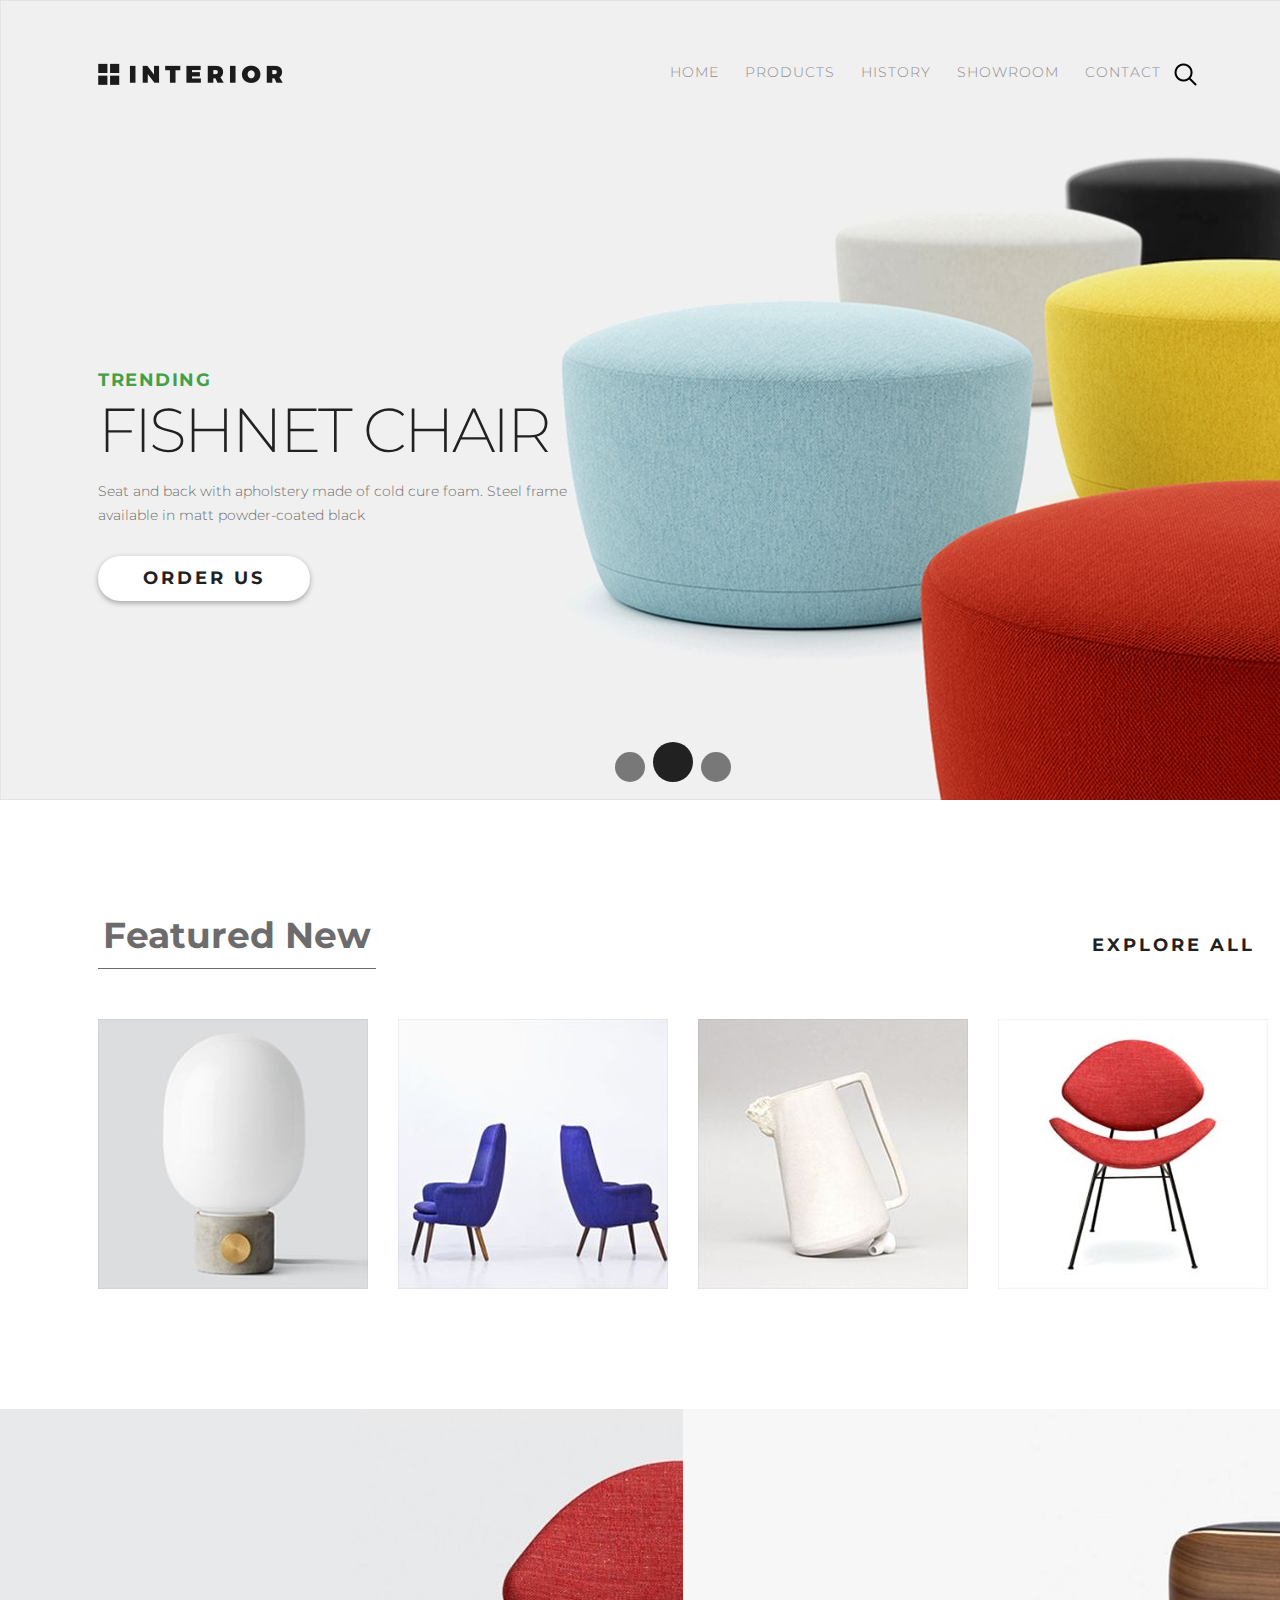
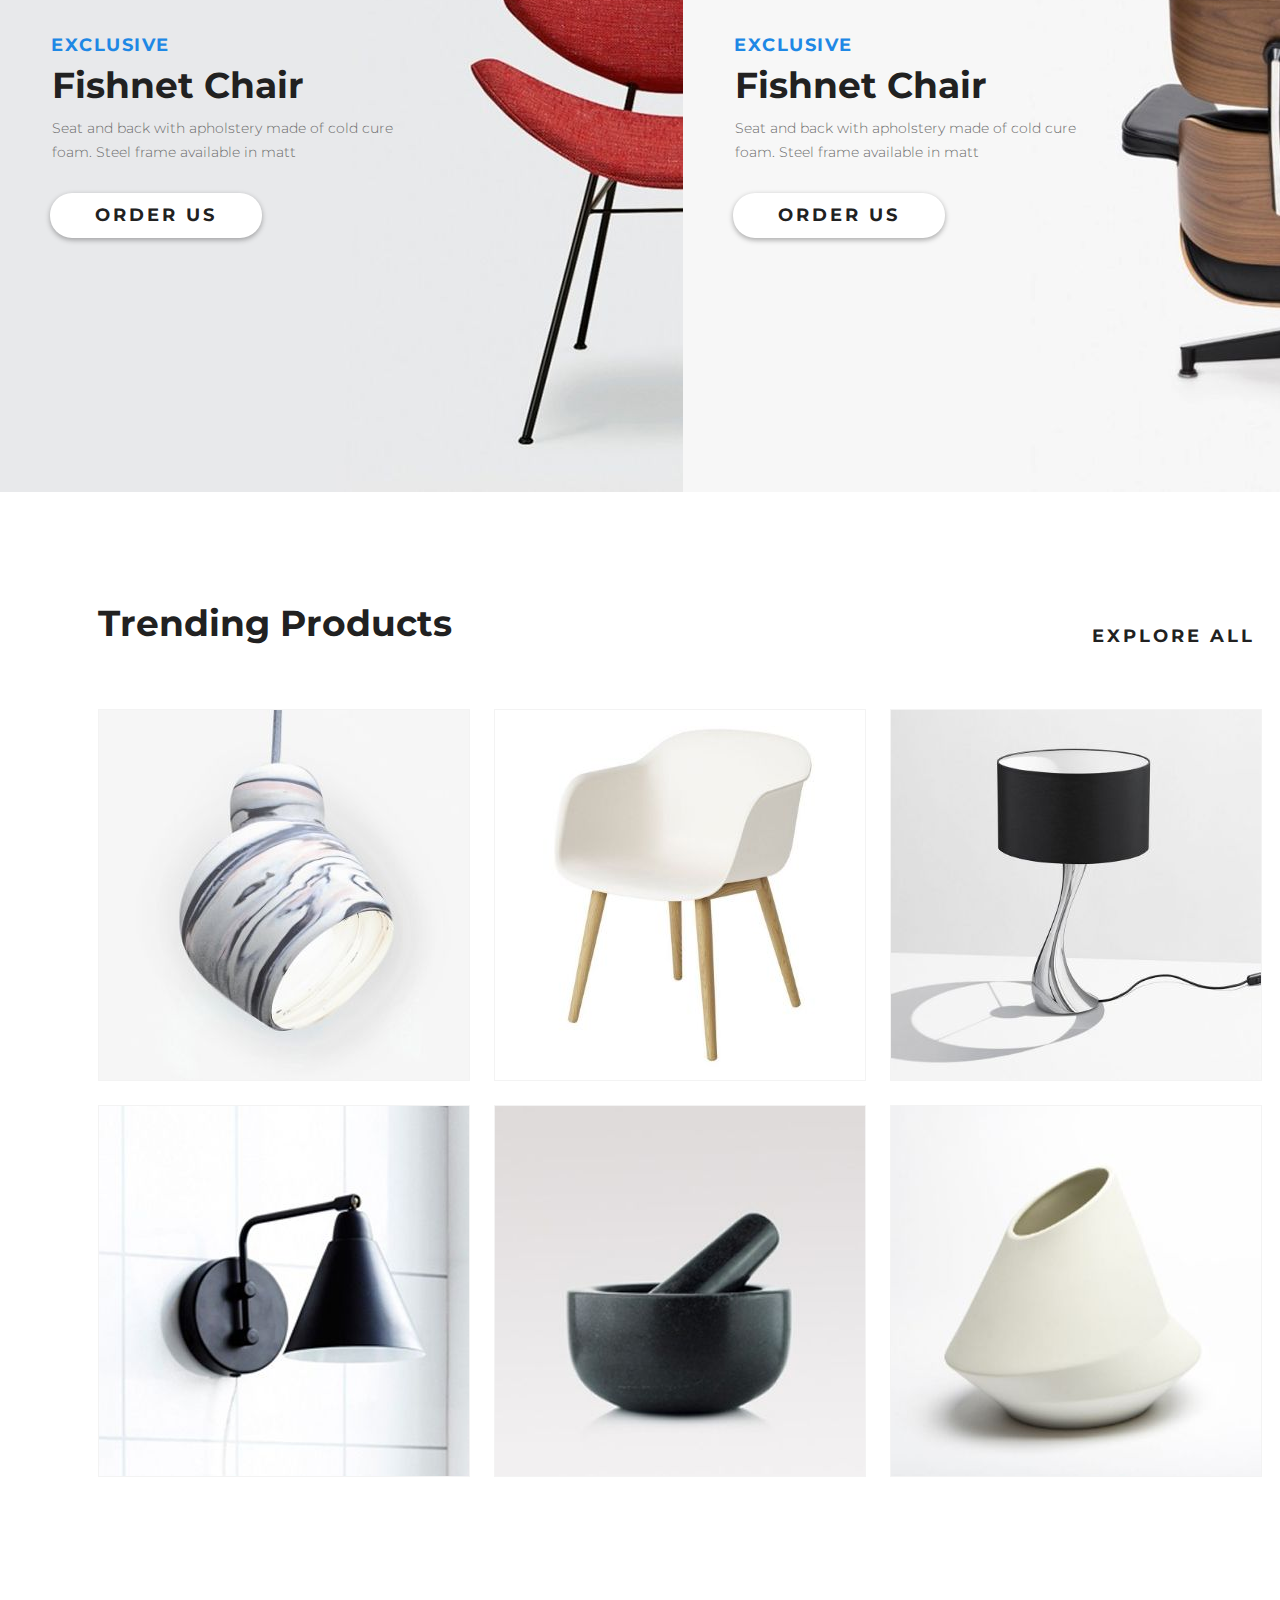
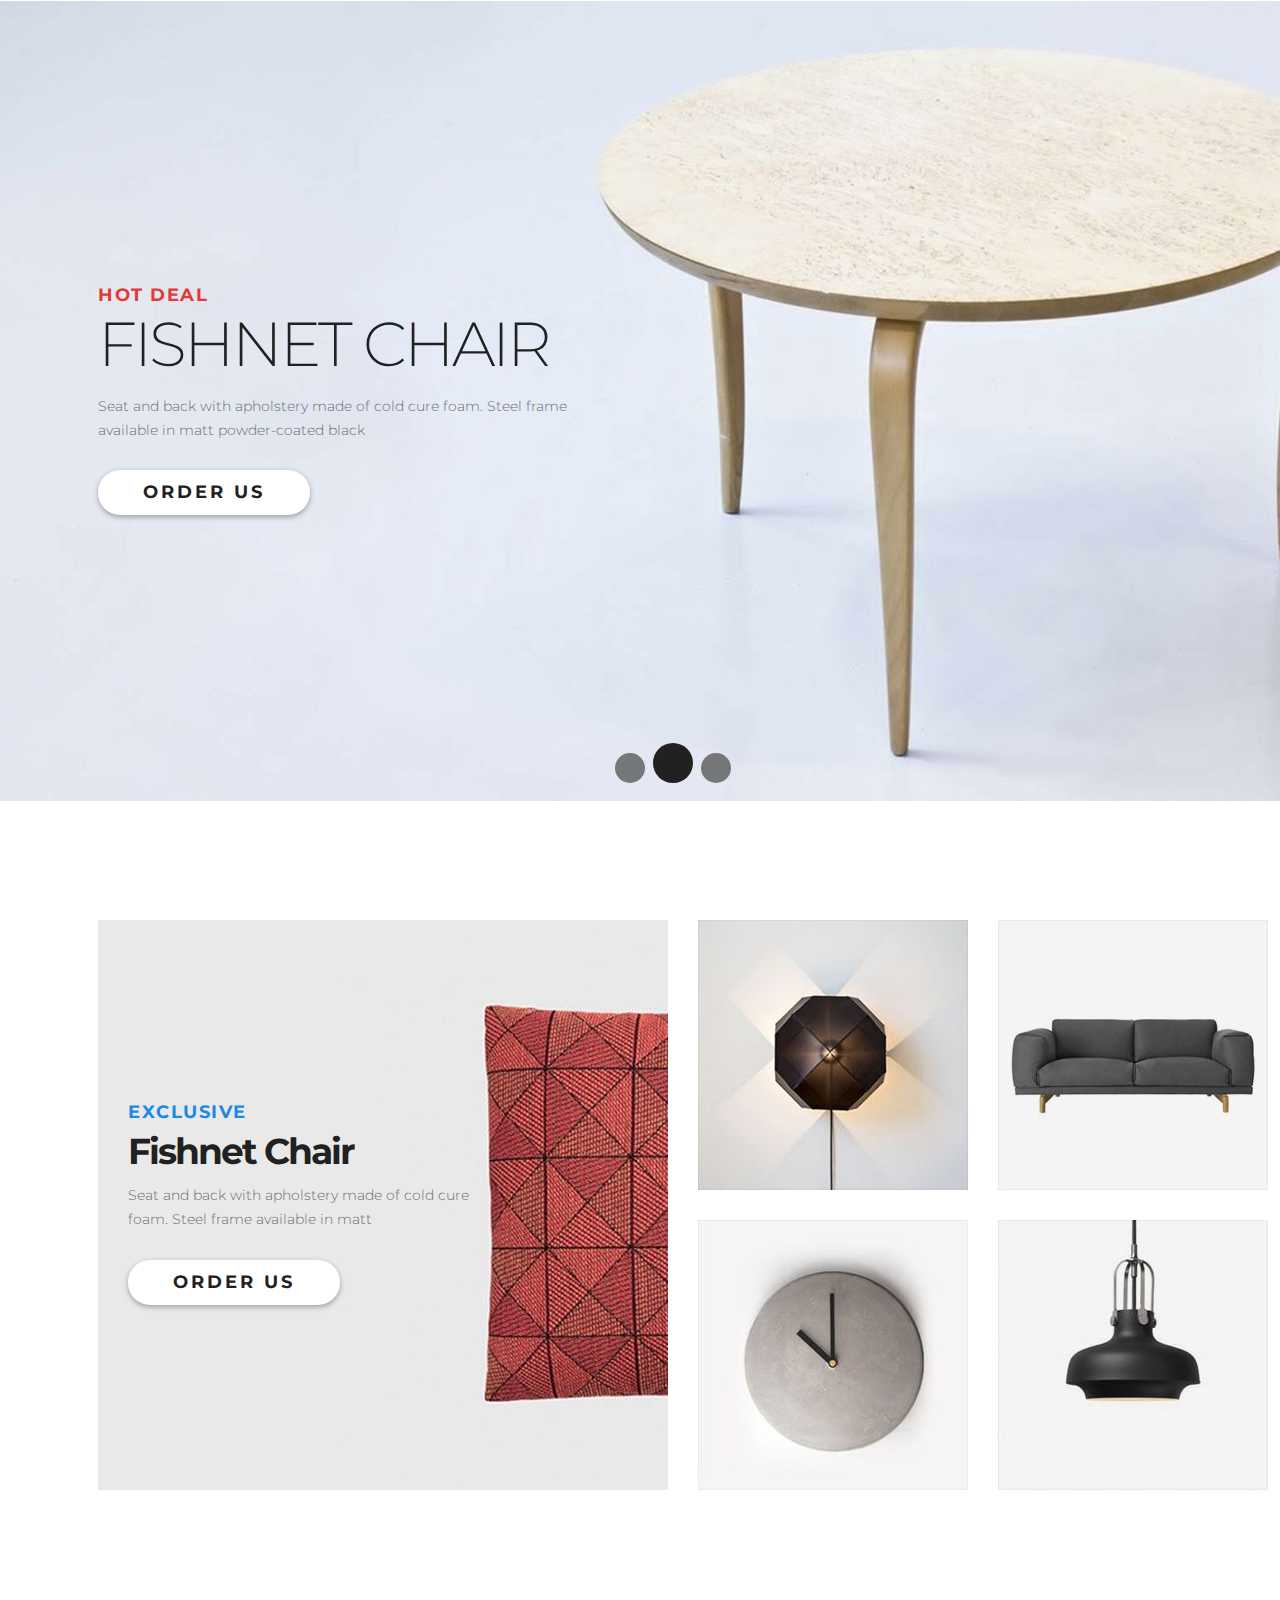
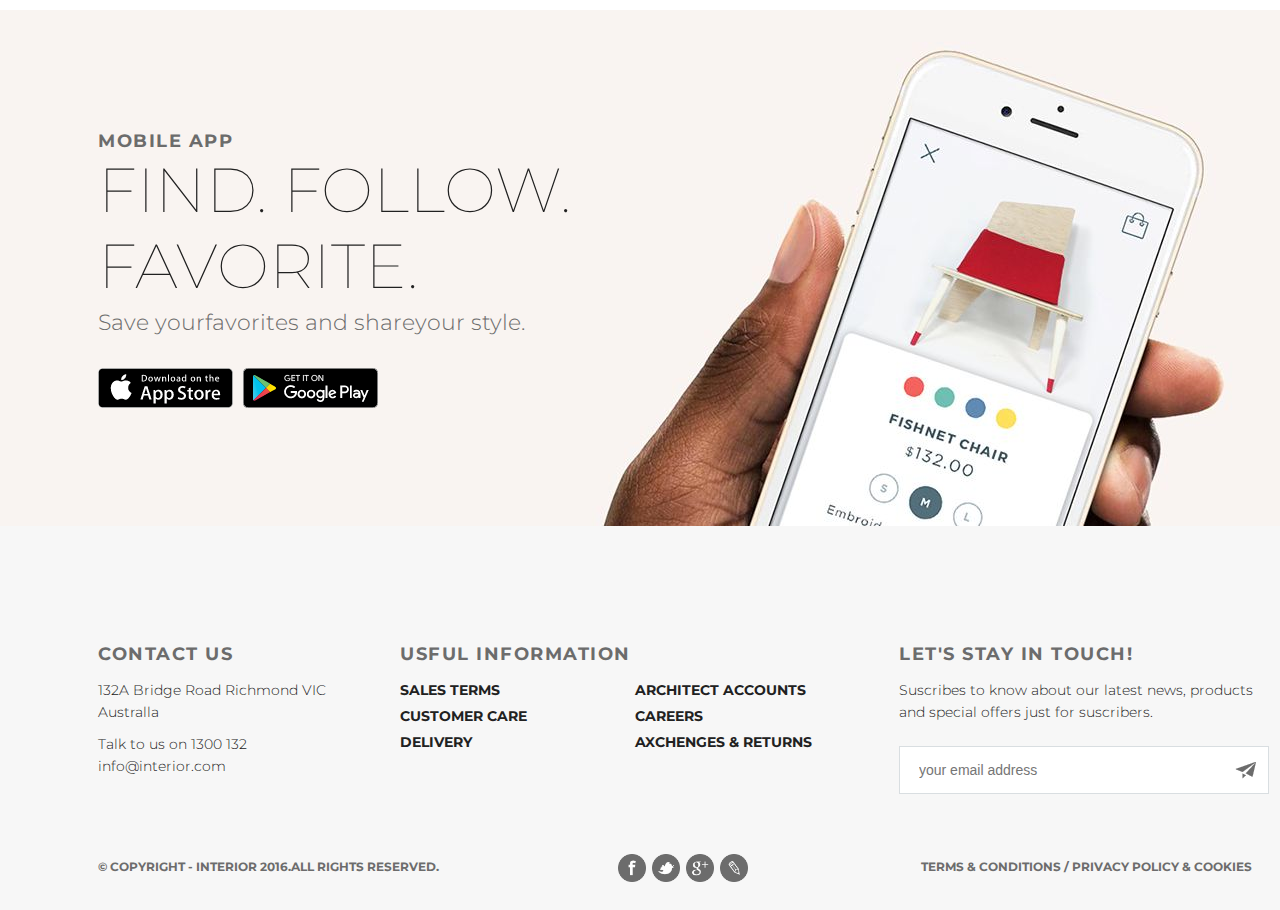
<file: index.html>
<!DOCTYPE html>
<html>

<head>
    <meta charset="UTF-8">
    <title>Home</title>
    <link rel="stylesheet" href="style.css"> </head>

<body>
    <div class="container">
        <div class="header clearfix">
            <div class="logo">
                <a href="index.html"><img src="img/logo.png" alt="логотип"></a>
            </div>
            <ul class="menu clearfix">
                <li class="item"><a href="index.html">HOME</a></li>
                <li class="item"><a href="interior-product.html">PRODUCTS</a></li>
                <li class="item"><a href="#">HISTORY</a></li>
                <li class="item"><a href="#">SHOWROOM</a></li>
                <li class="item"><a href="interior-contact.html">CONTACT</a></li>
                <li>
                    <a href="#"><img src="img/search.png" alt="search"></a>
                </li>
            </ul>
            <div class="sliderA clearfix">
                <input type="radio" name="slider1" id="slider1_1">
                <label for="slider1_1"></label>
                <div> <img src='img/slider-header.jpg' alt=''>
                    <h3>TRENDING</h3>
                    <h1>FISHNET CHAIR</h1>
                    <p>Seat and back with apholstery made of cold cure foam. Steel frame, available in matt powder-coated black</p> <a class="order_us_btn" href="#">ORDER US</a> </div>
                <input type="radio" name="slider1" id="slider1_2" checked="checked">
                <label for="slider1_2"></label>
                <div> <img src='img/slider-header.jpg' alt=''>
                    <h3>TRENDING</h3>
                    <h1>FISHNET CHAIR</h1>
                    <p>Seat and back with apholstery made of cold cure foam. Steel frame available in matt powder-coated black</p> <a class="order_us_btn" href="#">ORDER US</a></div>
                <input type="radio" name="slider1" id="slider1_3">
                <label for="slider1_3"></label>
                <div> <img src='img/slider-header.jpg' alt=''>
                    <h3>TRENDING</h3>
                    <h1>FISHNET CHAIR</h1>
                    <p>Seat and back with apholstery made of cold cure foam. Steel frame available in matt powder-coated black</p> <a class="order_us_btn" href="#">ORDER US</a></div>
            </div>
        </div>
        <div class="main">
            <div class="featured_product clearfix">
                <ul>
                    <li><a href="#">Featured</a></li>
                    <li><a href="#">New</a></li>
                </ul>
                <p class="explore_all"><a href="#">EXPLORE ALL</a></p>
                <div class="f_product clearfix">
                    <div class="f_img1">
                        <div class="f_info">
                            <a href="interior-product-deails.html"><img src="img/icon-hover.png" alt="icon"></a>
                            <h3>Fishnet Chair</h3>
                            <p>Seat and back with apholstery made of cold cure foam</p>
                        </div>
                    </div>
                    <div class="f_img2">
                        <div class="f_info">
                            <a href="interior-product-deails.html"><img src="img/icon-hover.png" alt="icon"></a>
                            <h3>Fishnet Chair</h3>
                            <p>Seat and back with apholstery made of cold cure foam</p>
                        </div>
                    </div>
                    <div class="f_img3">
                        <div class="f_info">
                            <a href="interior-product-deails.html"><img src="img/icon-hover.png" alt="icon"></a>
                            <h3>Fishnet Chair</h3>
                            <p>Seat and back with apholstery made of cold cure foam</p>
                        </div>
                    </div>
                    <div class="f_img4">
                        <div class="f_info">
                            <a href="interior-product-deails.html"><img src="img/icon-hover.png" alt="icon"></a>
                            <h3>Fishnet Chair</h3>
                            <p>Seat and back with apholstery made of cold cure foam</p>
                        </div>
                    </div>
                </div>
            </div>
            <div class="promo_products clearfix">
                <div class="text_promo1">
                    <h3>EXCLUSIVE</h3>
                    <h1>Fishnet Chair</h1>
                    <p>Seat and back with apholstery made of cold cure foam. Steel frame available in matt</p> <a class="order_us_btn" href="button">ORDER US</a> </div>
                <div class="text_promo2">
                    <h3>EXCLUSIVE</h3>
                    <h1>Fishnet&nbsp;Chair</h1>
                    <p>Seat and back with apholstery made of cold cure foam. Steel frame available in matt</p> <a class="order_us_btn" href="button">ORDER US</a> </div>
            </div>
            <div class="trending_products clearfix">
                <h2>Trending Products</h2>
                <p class="explore_all"><a href="#">EXPLORE ALL</a></p>
                <div class="t_product">
                    <a href=""><img src="img/product-11.jpg" alt="product"></a>
                    <a href=""><img src="img/product-21.jpg" alt="product"></a>
                    <a href=""><img src="img/product-31.jpg" alt="product"></a>
                    <a href=""><img src="img/product-41.jpg" alt="product"></a>
                    <a href=""><img src="img/product-5.jpg" alt="product"></a>
                    <a href=""><img src="img/product-6.jpg" alt="product"></a>
                </div>
            </div>
            <div class="slider clearfix">
                <div class='sliderB'>
                    <input type="radio" name="slider2" id="slider2_1">
                    <label for="slider2_1"></label>
                    <div> <img src="img/slider.jpg" alt="slider">
                        <h3>HOT DEAL</h3>
                        <h1>FISHNET CHAIR</h1>
                        <p>Seat and back with apholstery made of cold cure foam. Steel frame, available in matt powder-coated black</p> <a class="order_us_btn" href="#">ORDER US</a> </div>
                    <input type="radio" name="slider2" id="slider2_2" checked="checked">
                    <label for="slider2_2"></label>
                    <div> <img src="img/slider.jpg" alt="slider">
                        <h3>HOT DEAL</h3>
                        <h1>FISHNET CHAIR</h1>
                        <p>Seat and back with apholstery made of cold cure foam. Steel frame available in matt powder-coated black</p> <a class="order_us_btn" href="#">ORDER US</a></div>
                    <input type="radio" name="slider2" id="slider2_3">
                    <label for="slider2_3"></label>
                    <div> <img src="img/slider.jpg" alt="slider">
                        <h3>HOT DEAL</h3>
                        <h1>FISHNET CHAIR</h1>
                        <p>Seat and back with apholstery made of cold cure foam. Steel frame available in matt powder-coated black</p> <a class="order_us_btn" href="#">ORDER US</a></div>
                </div>
            </div>
            <div class="exclusive_product clearfix">
                <div class="text_promo3">
                    <h3>EXCLUSIVE</h3>
                    <h1>Fishnet Chair</h1>
                    <p>Seat and back with apholstery made of cold cure foam. Steel frame available in matt</p> <a class="order_us_btn" href="#">ORDER US</a> </div>
                <div class="exclusive_img"> <img src="img/product-3-sm.jpg" alt="product"> <img src="img/product-2-sm.jpg" alt="product"> <img src="img/product-5-sm.jpg" alt="product"> <img src="img/product-4-sm.jpg" alt="product"> </div>
            </div>
            <div class="mobile-app clearfix">
                <div class="text3">
                    <h3>MOBILE APP</h3>
                    <h2>FIND. FOLLOW. FAVORITE.</h2>
                    <p>Save yourfavorites and shareyour style.</p>
                    <ul>
                        <li>
                            <a href="#"><img src="img/app-store.png" alt="app-store"></a>
                        </li>
                        <li>
                            <a href="#"><img src="img/google-play.png" alt="google-play"></a>
                        </li>
                    </ul>
                </div>
            </div>
            <div class="clr"></div>
        </div>
    </div>
    <div class="footer clearfix">
        <div class="footer_content clearfix">
            <div class="info_block clearfix">
                <ul class="contact clearfix">
                    <li>
                        <h3>CONTACT US</h3>
                        <ul>
                            <li>132A Bridge Road Richmond VIC Australla</li>
                            
                            <li>Talk to us on 1300 132 info&#64;interior&#46;com</li>
                        </ul>
                    </li>
                </ul>
                <ul class="information clearfix">
                    <li>
                        <h3>USFUL INFORMATION</h3>
                        <ul>
                            <li><a href="#">SALES TERMS</a></li>
                            <li><a href="#">CUSTOMER CARE</a></li>
                            <li><a href="#">DELIVERY</a></li>
                        </ul>
                        <ul>
                            <li><a href="#">ARCHITECT ACCOUNTS</a></li>
                            <li><a href="#">CAREERS</a></li>
                            <li><a href="#">AXCHENGES &amp; RETURNS</a></li>
                        </ul>
                    </li>
                </ul>
                <ul class="email clearfix">
                    <li>
                        <h3>LET&#39;S STAY IN TOUCH&#33;</h3>
                        <ul>
                            <li>Suscribes to know about our latest news, products and special offers just for suscribers.</li>
                            <li>
                                <div class="email_block clearfix">
                                    <form action="#">
                                        <input type="email" placeholder="your email address">
                                        <input type="submit" value=""> </form>
                                </div>
                            </li>
                        </ul>
                    </li>
                </ul>
            </div>
            <ul class="copyright_terms clearfix">
                <li>&copy; COPYRIGHT &#45; INTERIOR 2016.ALL RIGHTS RESERVED.</li>
                <li>
                    <ul>
                        <li>
                            <a href="#"><img src="img/FB.png" alt="fb"></a>
                        </li>
                        <li>
                            <a href="#"><img src="img/Twitter.png" alt="tw"></a>
                        </li>
                        <li>
                            <a href="#"><img src="img/G+.png" alt="g+"></a>
                        </li>
                        <li>
                            <a href="#"><img src="img/lv.png" alt="lv"></a>
                        </li>
                    </ul>
                </li>
                <li>TERMS &amp; CONDITIONS &#47; PRIVACY POLICY &amp; COOKIES</li>
            </ul>
        </div>
    </div>
</body>

</html>
</file>
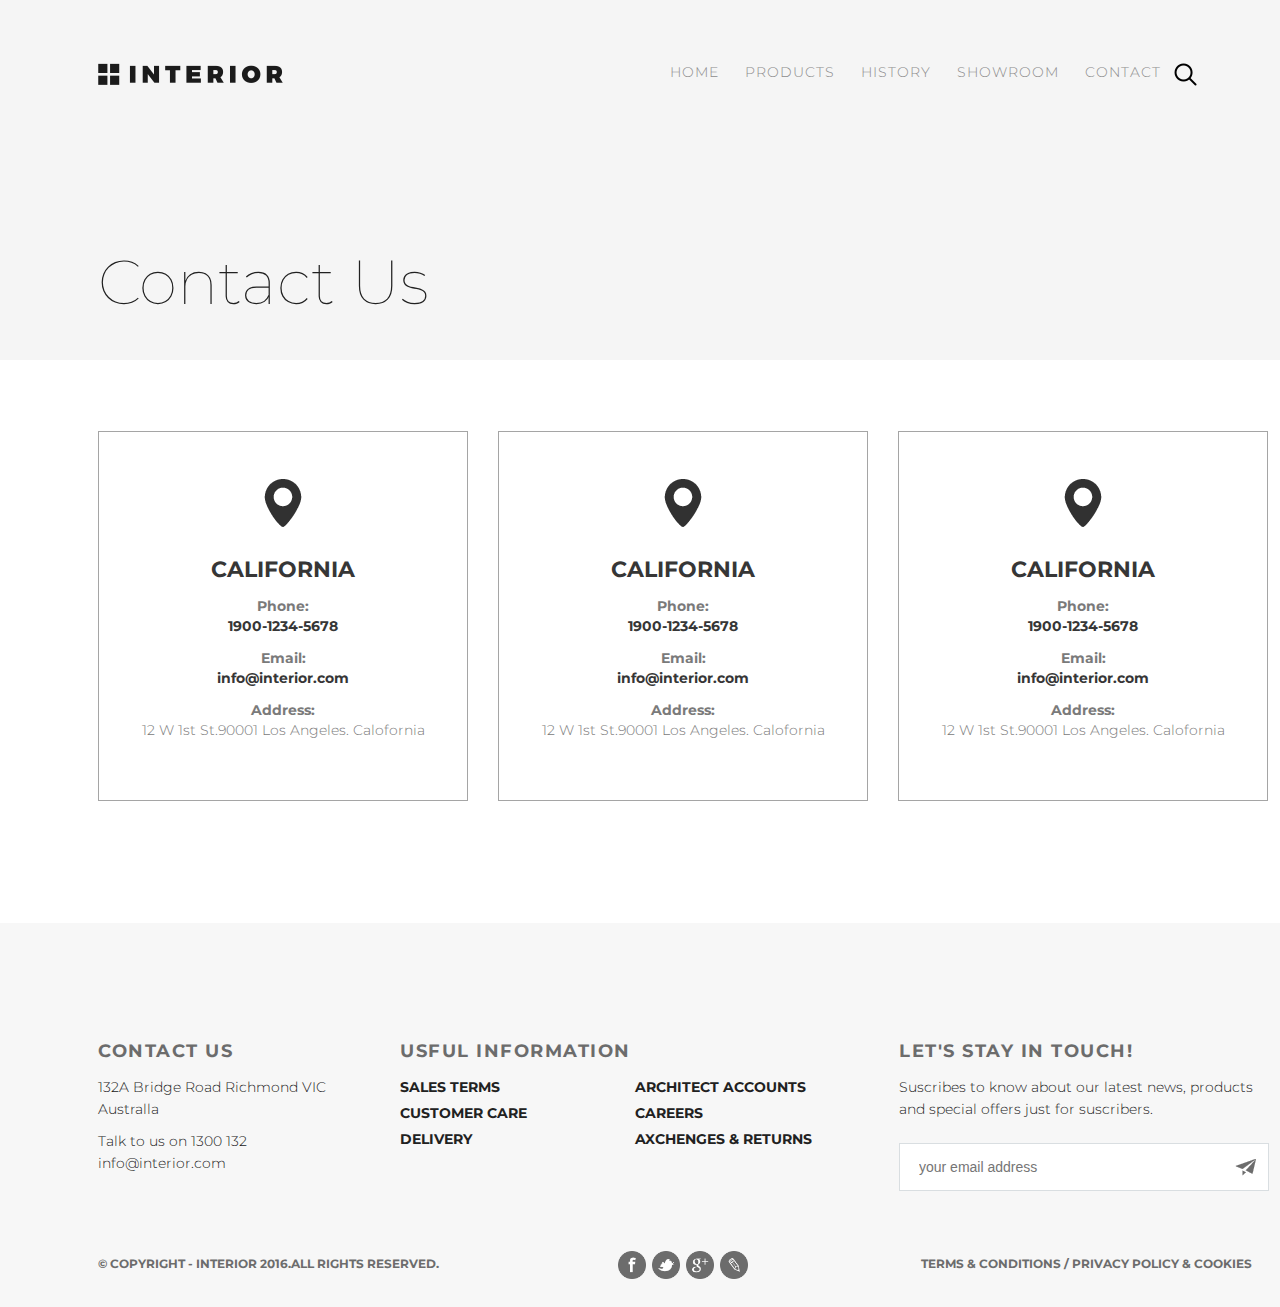
<file: interior-contact.html>
<!DOCTYPE html>
<html>

<head>
    <meta charset="UTF-8">
    <title>Contact</title>
    <link rel="stylesheet" href="style.css"> </head>

<body>
    <div class="container">
        <div class="header2 clearfix">
            <div class="logo">
                <a href="index.html"><img src="img/logo.png" alt="логотип"></a>
            </div>
            <ul class="menu">
                <li class="item"><a href="index.html">HOME</a></li>
                <li class="item"><a href="interior-product.html">PRODUCTS</a></li>
                <li class="item"><a href="#">HISTORY</a></li>
                <li class="item"><a href="#">SHOWROOM</a></li>
                <li class="item"><a href="interior-contact.html">CONTACT</a></li>
                <li>
                    <a href="#"><img src="img/search.png" alt="search"></a>
                </li>
            </ul>
            <h1>Contact Us</h1> </div>
        <div class="main">
            <div class="address_blocks clearfix">
                <div class="address_bl"> <img src="img/marker.png" alt="marker">
                    <h3>CALIFORNIA</h3>
                    <h4>Phone:</h4>
                    <p>1900-1234-5678</p>
                    <h4>Email:</h4>
                    <p>info@interior.com</p>
                    <h4>Address:</h4>
                    <p class="address_text">12 W 1st St.90001 Los Angeles. Calofornia</p>
                </div>
                <div class="address_bl"> <img src="img/marker.png" alt="marker">
                    <h3>CALIFORNIA</h3>
                    <h4>Phone:</h4>
                    <p>1900-1234-5678</p>
                    <h4>Email:</h4>
                    <p>info@interior.com</p>
                    <h4>Address:</h4>
                    <p class="address_text">12 W 1st St.90001 Los Angeles. Calofornia</p>
                </div>
                <div class="address_bl" style="margin-right: 0"> <img src="img/marker.png" alt="marker">
                    <h3>CALIFORNIA</h3>
                    <h4>Phone:</h4>
                    <p>1900-1234-5678</p>
                    <h4>Email:</h4>
                    <p>info@interior.com</p>
                    <h4>Address:</h4>
                    <p class="address_text">12 W 1st St.90001 Los Angeles. Calofornia</p>
                </div>
            </div>
            <div class="clr"></div>
        </div>
    </div>
    <div class="footer">
        <div class=footer_content>
            <div class="info_block">
                <ul class="contact">
                    <li>
                        <h3>CONTACT US</h3>
                        <ul>
                            <li>132A Bridge Road Richmond VIC Australla</li>
                          
                            <li>Talk to us on 1300 132 info&#64;interior&#46;com</li>
                        </ul>
                    </li>
                </ul>
                <ul class="information">
                    <li>
                        <h3>USFUL INFORMATION</h3>
                        <ul>
                            <li><a href="#">SALES TERMS</a></li>
                            <li><a href="#">CUSTOMER CARE</a></li>
                            <li><a href="#">DELIVERY</a></li>
                        </ul>
                        <ul>
                            <li><a href="#">ARCHITECT ACCOUNTS</a></li>
                            <li><a href="#">CAREERS</a></li>
                            <li><a href="#">AXCHENGES &amp; RETURNS</a></li>
                        </ul>
                    </li>
                </ul>
                <ul class="email">
                    <li>
                        <h3>LET&#39;S STAY IN TOUCH&#33;</h3>
                        <ul>
                            <li>Suscribes to know about our latest news, products and special offers just for suscribers.</li>
                            <li>
                                <div class="email_block">
                                    <form action="#">
                                        <input type="email" placeholder="your email address">
                                        <input type="submit" value=""> </form>
                                </div>
                            </li>
                        </ul>
                    </li>
                </ul>
            </div>
            <ul class="copyright_terms">
                <li>&copy; COPYRIGHT &#45; INTERIOR 2016.ALL RIGHTS RESERVED.</li>
                <li>
                    <ul>
                        <li>
                            <a href="#"><img src="img/FB.png" alt="fb"></a>
                        </li>
                        <li>
                            <a href="#"><img src="img/Twitter.png" alt="tw"></a>
                        </li>
                        <li>
                            <a href="#"><img src="img/G+.png" alt="g+"></a>
                        </li>
                        <li>
                            <a href="#"><img src="img/lv.png" alt="lv"></a>
                        </li>
                    </ul>
                </li>
                <li>TERMS &amp; CONDITIONS &#47; PRIVACY POLICY &amp; COOKIES</li>
            </ul>
        </div>
    </div>
</body>

</html>
</file>
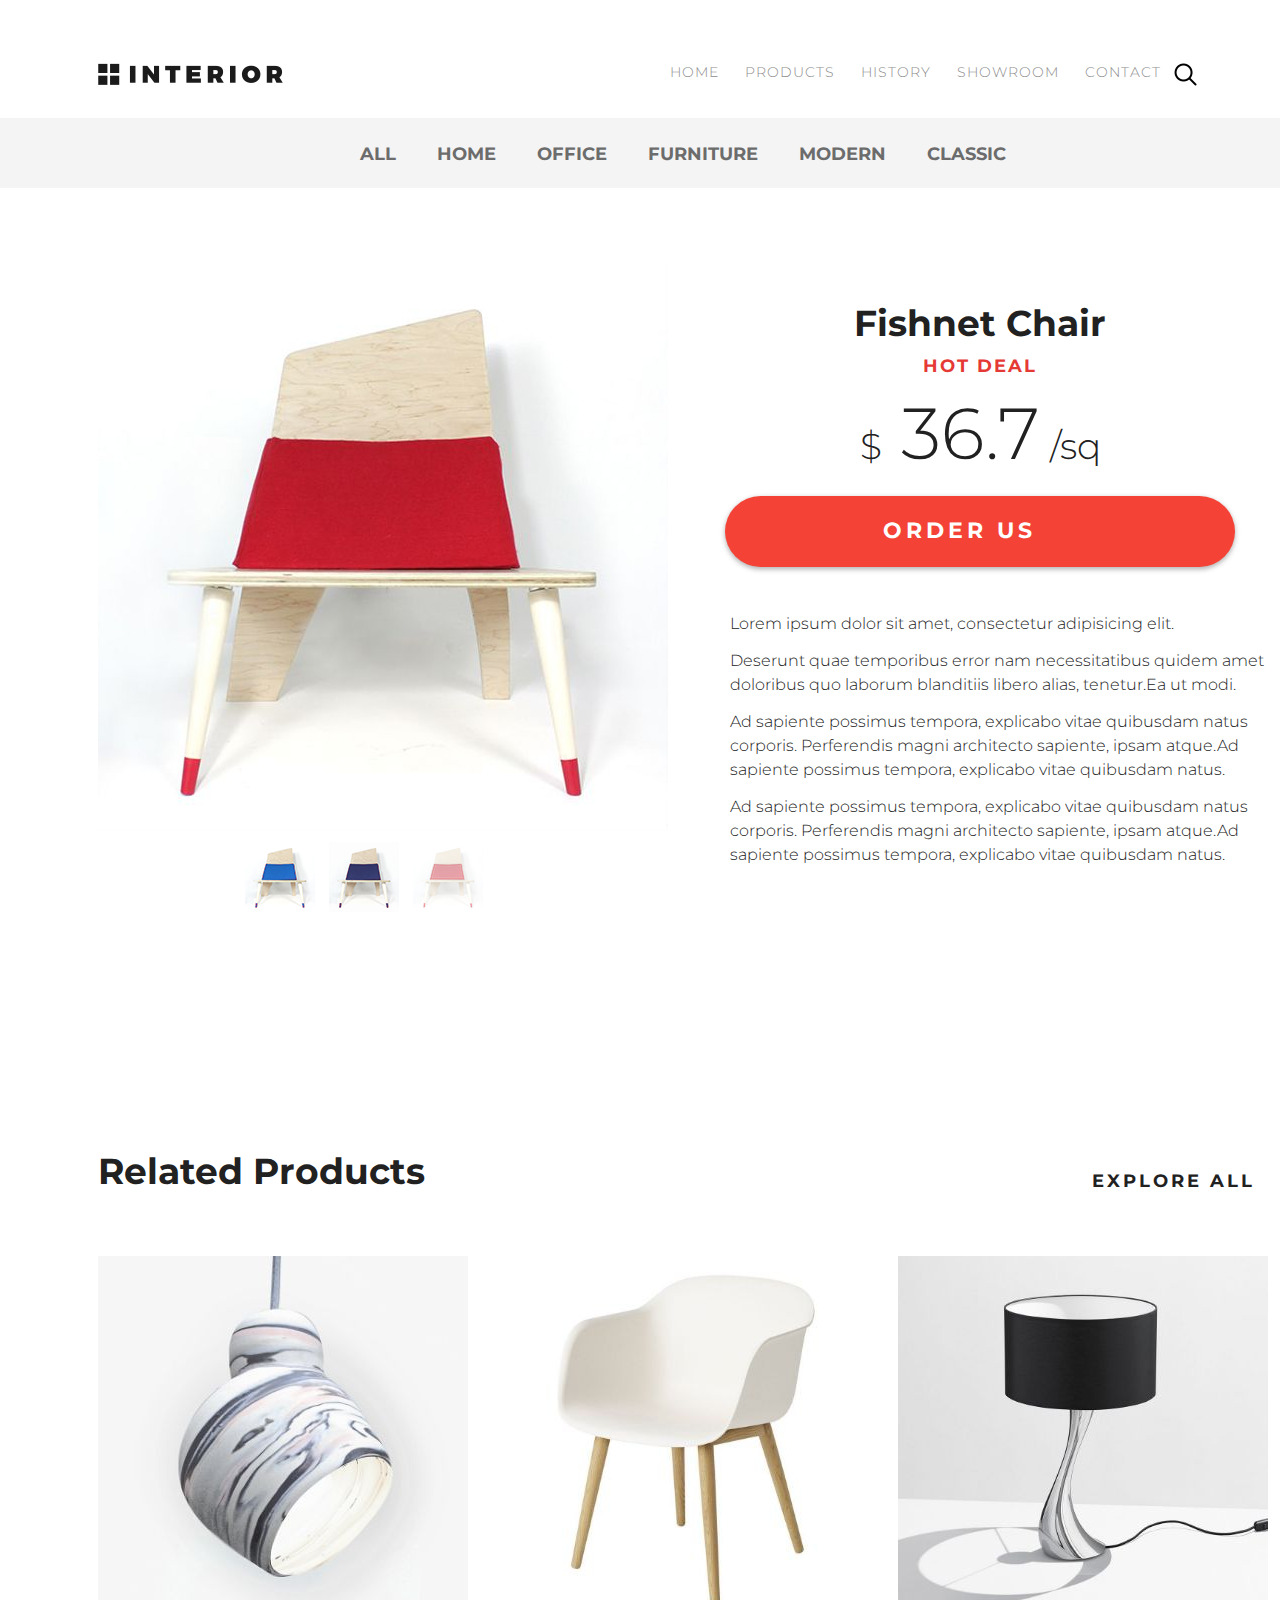
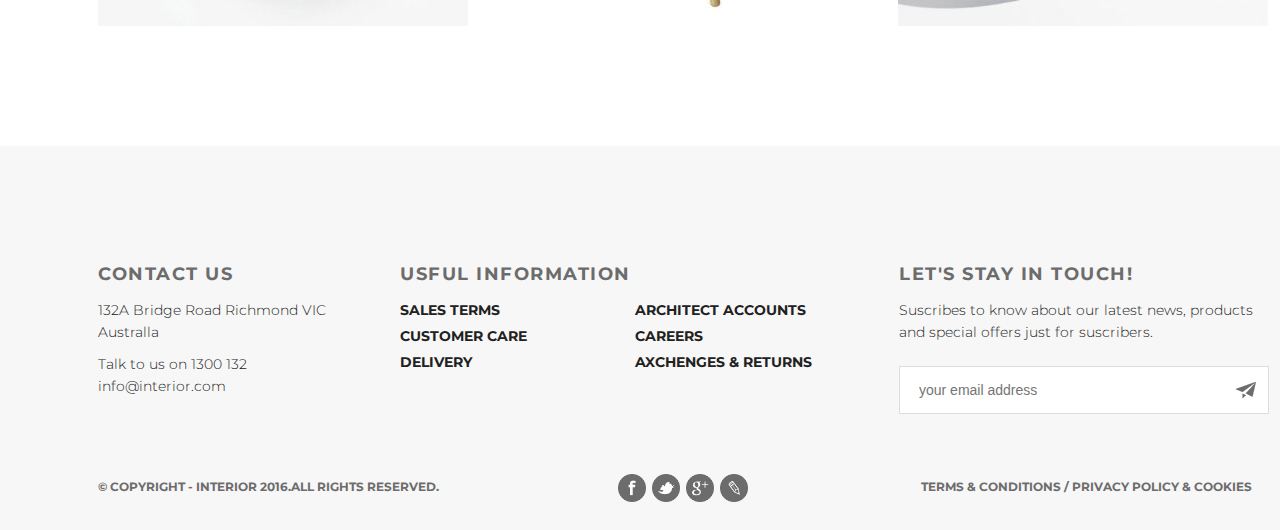
<file: interior-product-deails.html>
<!DOCTYPE html>
<html>

<head>
    <meta charset="UTF-8">
    <title>Contact</title>
    <link rel="stylesheet" href="style.css"> </head>

<body>
    <div class="container">
        <div class="header clearfix">
            <div class="logo clearfix">
                <a href="index.html"><img src="img/logo.png" alt="логотип"></a>
            </div>
            <ul class="menu clearfix">
                <li class="item"><a href="index.html">HOME</a></li>
                <li class="item"><a href="interior-product.html">PRODUCTS</a></li>
                <li class="item"><a href="#">HISTORY</a></li>
                <li class="item"><a href="#">SHOWROOM</a></li>
                <li class="item"><a href="interior-contact.html">CONTACT</a></li>
                <li>
                    <a href="#"><img src="img/search.png" alt="search"></a>
                </li>
            </ul>
        </div>
        <div class="main clearfix">
            <div class="tab_menu clearfix">
                <ul>
                    <li><a href="#">ALL</a></li>
                    <li><a href="#">HOME</a></li>
                    <li><a href="#">OFFICE</a></li>
                    <li><a href="#">FURNITURE</a></li>
                    <li><a href="#">MODERN</a></li>
                    <li><a href="#">CLASSIC</a></li>
                </ul>
            </div>
            <div class="clearfix">
                <div class="sliderC">
                    <input type="radio" name="slider3" id="slider3_1">
                    <label for="slider3_1"><img src="img/sliderC/controll.png" alt="" class="control_pic"></label>
                    <div class="variant"> <img src='img/sliderC/slider1.jpg' alt=''> </div>
                    <input type="radio" name="slider3" id="slider3_2">
                    <label for="slider3_2"><img src="img/sliderC/controll11.png" alt="" class="control_pic"></label>
                    <div class="variant"> <img src='img/sliderC/slider1.jpg' alt=''> </div>
                    <input type="radio" name="slider3" id="slider3_3" checked="checked">
                    <label for="slider3_3"><img src="img/sliderC/controll12.png" alt="" class="control_pic"></label>
                    <div class="variant"> <img src='img/sliderC/slider1.jpg' alt=''> </div>
                </div>
                <div class="about_product">
                    <h2>Fishnet Chair</h2>
                    <h3>HOT DEAL</h3>
                    <h4>36.7</h4>
                   
                    <a href="#" class="order_us_btn2">
                        <p class="button_text">ORDER US</p>
                    </a>
                    <p>Lorem ipsum dolor sit amet, consectetur adipisicing elit.  
                    <p>Deserunt quae temporibus error nam necessitatibus quidem amet doloribus quo laborum blanditiis libero alias, tenetur.Ea ut modi.</p>
                    <p> Ad sapiente possimus tempora, explicabo vitae quibusdam natus corporis. Perferendis magni architecto sapiente, ipsam atque.Ad sapiente possimus tempora, explicabo vitae quibusdam natus.</p>
                    <p> Ad sapiente possimus tempora, explicabo vitae quibusdam natus corporis. Perferendis magni architecto sapiente, ipsam atque.Ad sapiente possimus tempora, explicabo vitae quibusdam natus.</p> 
                </div>
            </div>
            <div class="related_products clearfix">
                <h1>Related Products</h1>
                <p class="explore_all"><a href="#">EXPLORE ALL</a></p>
                <ul class="clearfix">
                    <li><a href="#"><img src="img/product-11.jpg" alt="product"></a></li>
                    <li><a href="#"><img src="img/product-21.jpg" alt="product"></a></li>
                    <li><a href="#"><img src="img/product-31.jpg" alt="product"></a></li>
                </ul>
                
            </div>
            <div class="clr"></div>
        </div>
        <div class="footer clearfix">
            <div class="footer_content">
                <div class="info_block">
                    <ul class="contact">
                        <li>
                            <h3>CONTACT US</h3>
                            <ul>
                                <li>132A Bridge Road Richmond VIC Australla</li>
                              
                                <li>Talk to us on 1300 132 info&#64;interior&#46;com</li>
                            </ul>
                        </li>
                    </ul>
                    <ul class="information">
                        <li>
                            <h3>USFUL INFORMATION</h3>
                            <ul>
                                <li><a href="#">SALES TERMS</a></li>
                                <li><a href="#">CUSTOMER CARE</a></li>
                                <li><a href="#">DELIVERY</a></li>
                            </ul>
                            <ul>
                                <li><a href="#">ARCHITECT ACCOUNTS</a></li>
                                <li><a href="#">CAREERS</a></li>
                                <li><a href="#">AXCHENGES &amp; RETURNS</a></li>
                            </ul>
                        </li>
                    </ul>
                    <ul class="email">
                        <li>
                            <h3>LET&#39;S STAY IN TOUCH&#33;</h3>
                            <ul>
                                <li>Suscribes to know about our latest news, products and special offers just for suscribers.</li>
                                <li>
                                    <div class="email_block">
                                        <form action="#">
                                            <input type="email" placeholder="your email address">
                                            <input type="submit" value=""> </form>
                                    </div>
                                </li>
                            </ul>
                        </li>
                    </ul>
                </div>
                <ul class="copyright_terms">
                    <li>&copy; COPYRIGHT &#45; INTERIOR 2016.ALL RIGHTS RESERVED.</li>
                    <li>
                        <ul>
                            <li>
                                <a href="#"><img src="img/FB.png" alt="fb"></a>
                            </li>
                            <li>
                                <a href="#"><img src="img/Twitter.png" alt="tw"></a>
                            </li>
                            <li>
                                <a href="#"><img src="img/G+.png" alt="g+"></a>
                            </li>
                            <li>
                                <a href="#"><img src="img/lv.png" alt="lv"></a>
                            </li>
                        </ul>
                    </li>
                    <li>TERMS &amp; CONDITIONS &#47; PRIVACY POLICY &amp; COOKIES</li>
                </ul>
            </div>
        </div>
    </div>
</body>

</html>
</file>
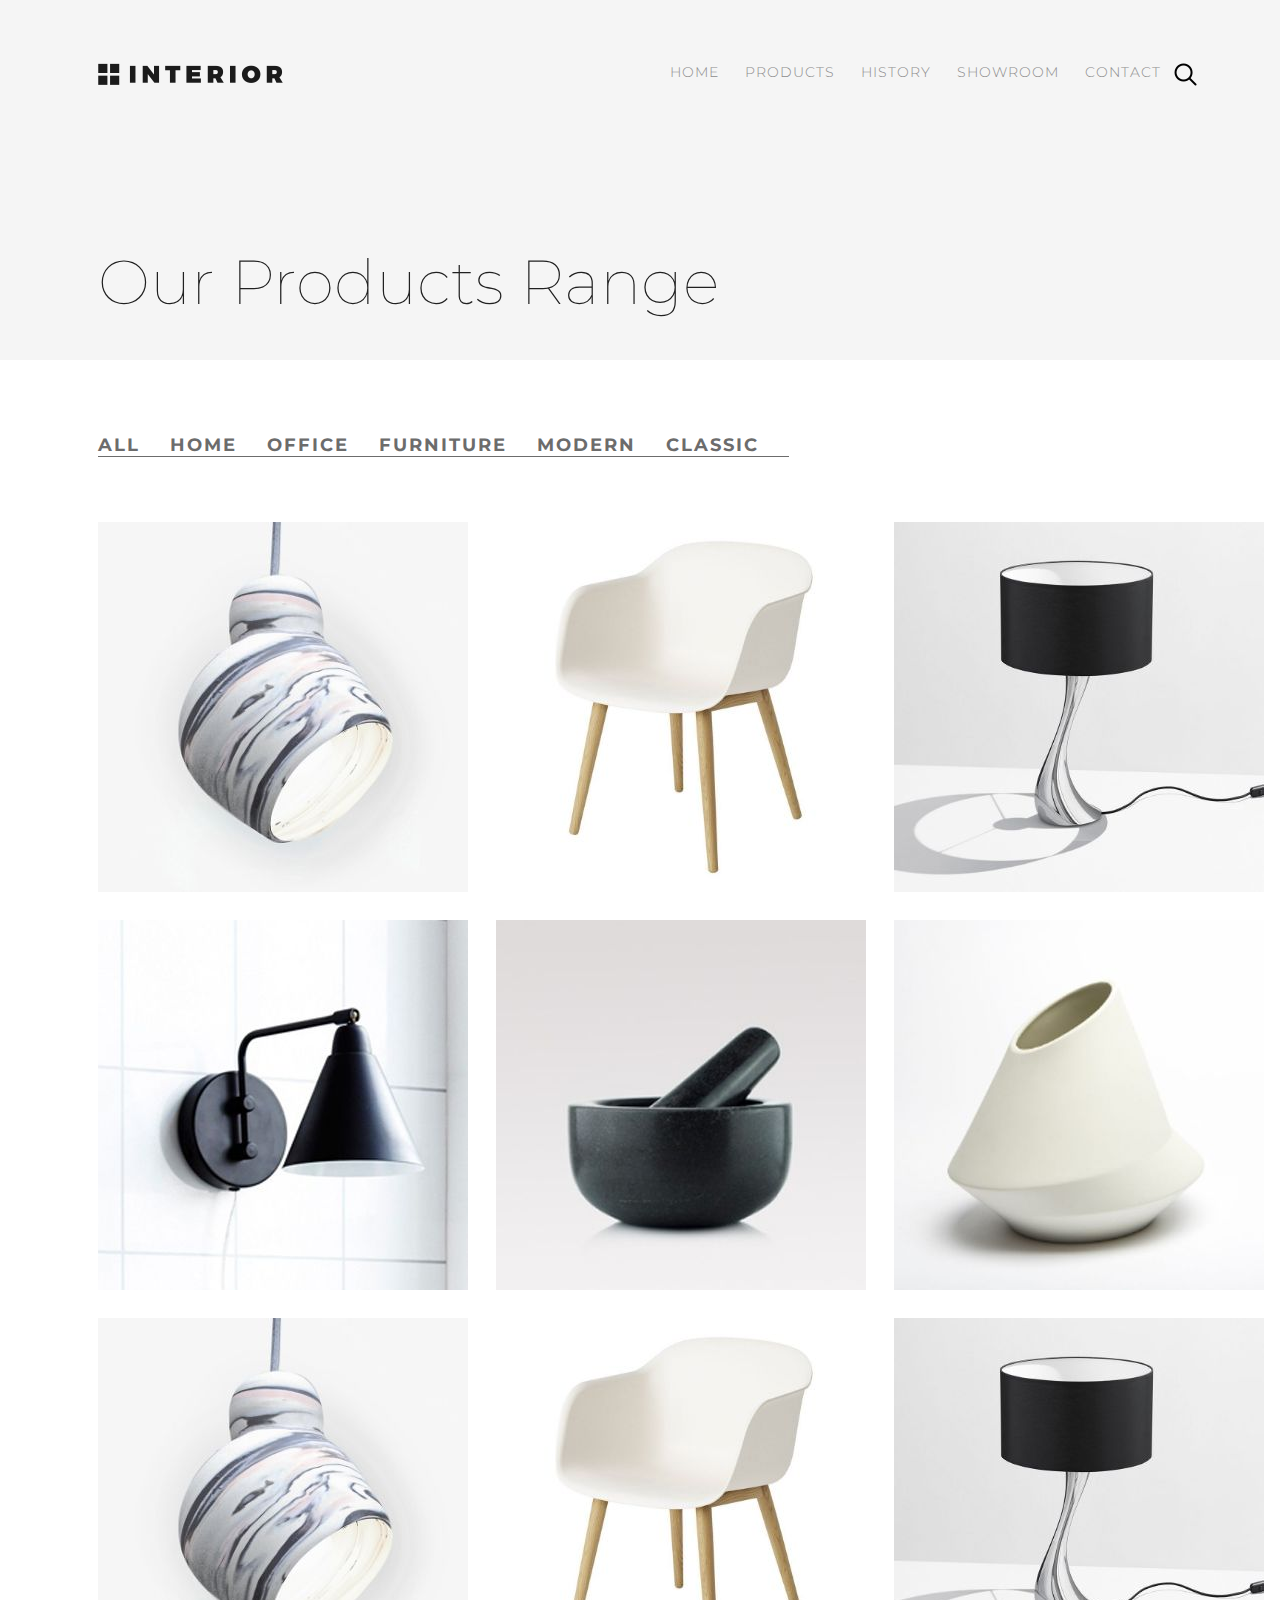
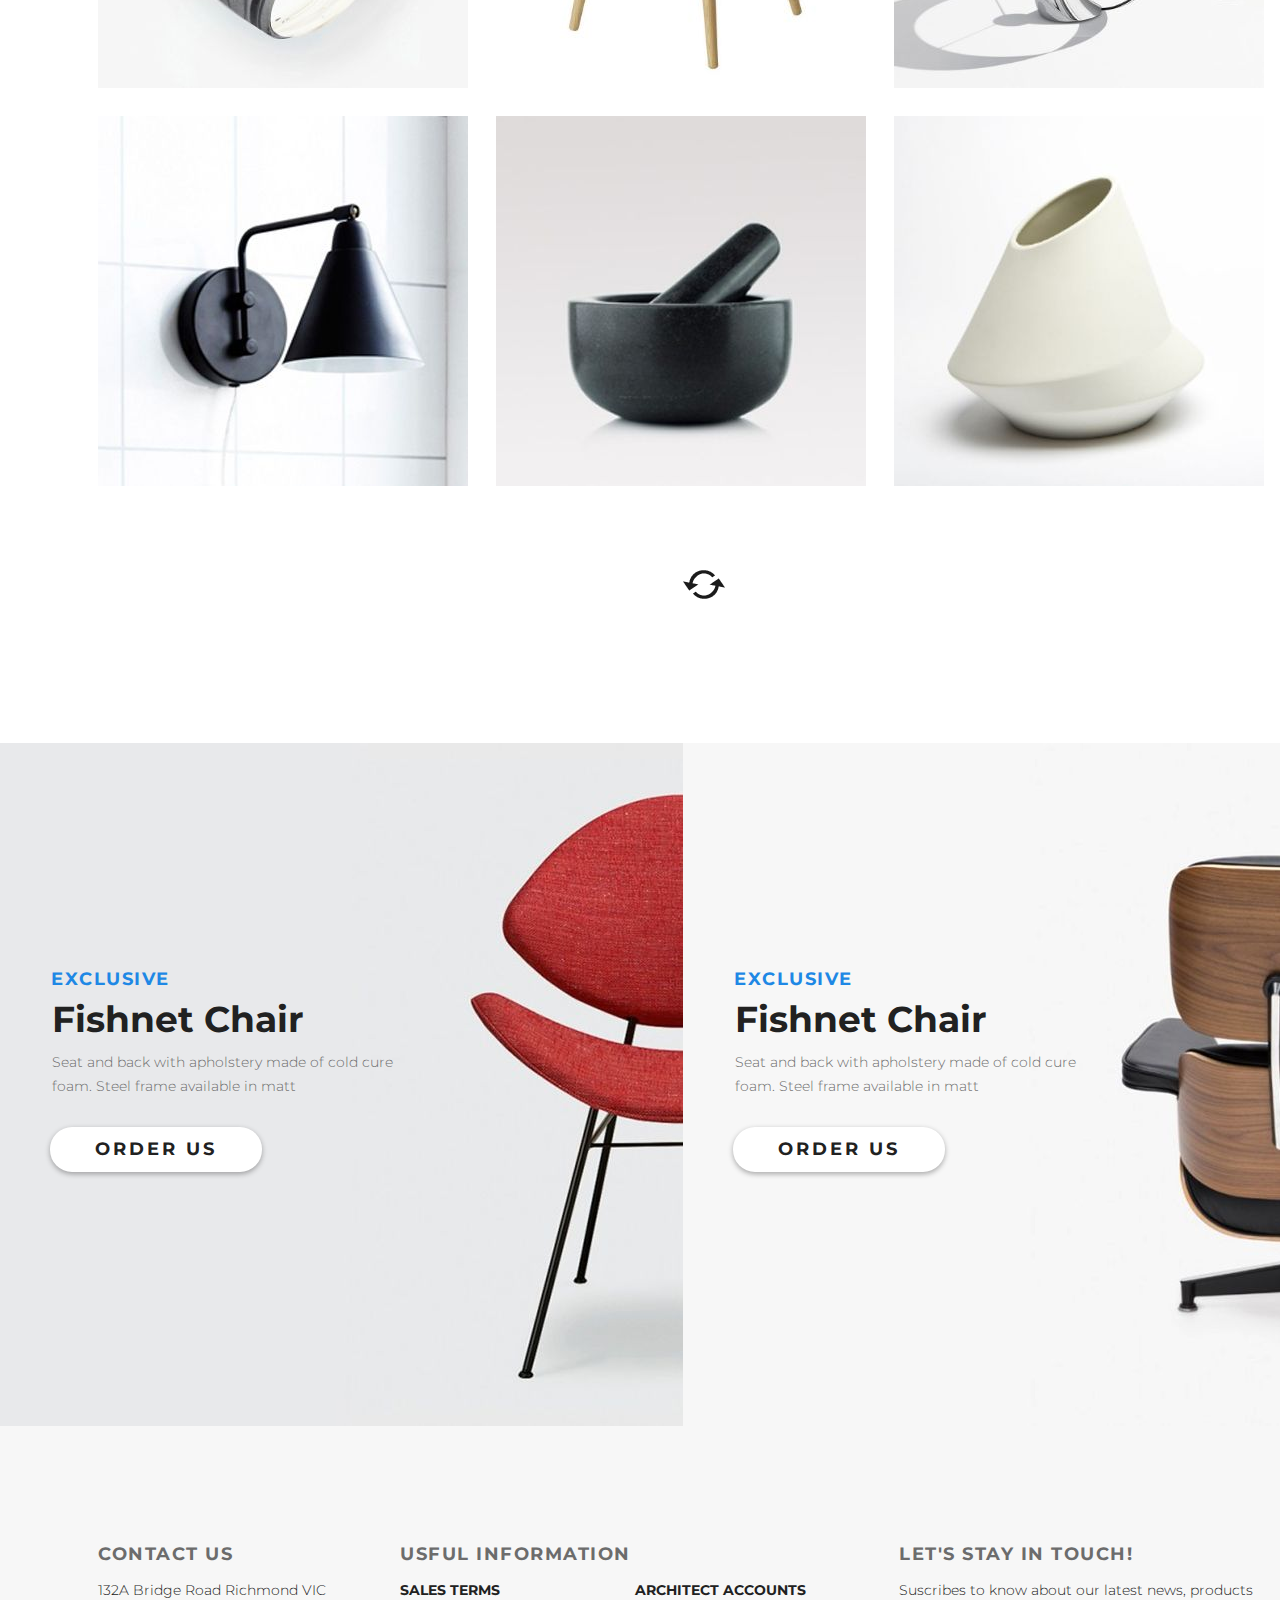
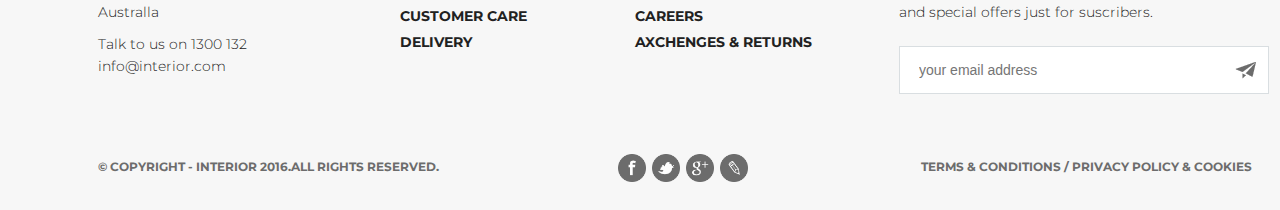
<file: interior-product.html>
<!DOCTYPE html>
<html>

<head>
    <meta charset="UTF-8">
    <title>Products</title>
    <link rel="stylesheet" href="style.css"> </head>

<body>
    <div class="container">
        <div class="header2 clearfix">
            <div class="logo">
                <a href="index.html"><img src="img/logo.png" alt="логотип"></a>
            </div>
            <ul class="menu">
                <li class="item"><a href="index.html">HOME</a></li>
                <li class="item"><a href="interior-product.html">PRODUCTS</a></li>
                <li class="item"><a href="#">HISTORY</a></li>
                <li class="item"><a href="#">SHOWROOM</a></li>
                <li class="item"><a href="interior-contact.html">CONTACT</a></li>
                <li>
                    <a href="#"><img src="img/search.png" alt="search"></a>
                </li>
            </ul>
            <h1>Our Products Range</h1> </div>
        <div class="main">
            <ul class="tab_controll clearfix">
                <li><a href="#">ALL</a></li>
                <li><a href="#">HOME</a></li>
                <li><a href="#">OFFICE</a></li>
                <li><a href="#">FURNITURE</a></li>
                <li><a href="#">MODERN</a></li>
                <li><a href="#">CLASSIC</a></li>
            </ul>
            <div class="prod_list clearfix">
                <ul>
                <li>
                    <a href="interior-product-deails.html"><img src="img/product-11.jpg" alt="product"></a>
                </li>
                <li>
                    <a href="interior-product-deails.html"><img src="img/product-21.jpg" alt="product"></a>
                </li>
                <li>
                    <a href="interior-product-deails.html"><img src="img/product-31.jpg" alt="product"></a>
                </li>
                <li>
                    <a href="interior-product-deails.html"><img src="img/product-41.jpg" alt="product"></a>
                </li>
                <li>
                    <a href="interior-product-deails.html"><img src="img/product-5.jpg" alt="product"></a>
                </li>
                <li>
                    <a href="interior-product-deails.html"><img src="img/product-6.jpg" alt="product"></a>
                </li>
                <li>
                    <a href="interior-product-deails.html"><img src="img/product-11.jpg" alt="product"></a>
                </li>
                <li>
                    <a href="interior-product-deails.html"><img src="img/product-21.jpg" alt="product"></a>
                </li>
                <li>
                    <a href="interior-product-deails.html"><img src="img/product-31.jpg" alt="product"></a>
                </li>
                <li>
                    <a href="interior-product-deails.html"><img src="img/product-41.jpg" alt="product"></a>
                </li>
                <li>
                    <a href="interior-product-deails.html"><img src="img/product-5.jpg" alt="product"></a>
                </li>
                <li>
                    <a href="interior-product-deails.html"><img src="img/product-6.jpg" alt="product"></a>
                </li>
                </ul>
                <div class="spiner"> <img src="img/spiner.png" alt="spiner"></div>
            </div>
            <div class="promo_products clearfix">
                <div class="text_promo1">
                    <h3>EXCLUSIVE</h3>
                    <h1>Fishnet Chair</h1>
                    <p>Seat and back with apholstery made of cold cure foam. Steel frame available in matt</p> <a class="order_us_btn" href="">ORDER US</a> </div>
                <div class="text_promo2">
                    <h3>EXCLUSIVE</h3>
                    <h1>Fishnet&nbsp;Chair</h1>
                    <p>Seat and back with apholstery made of cold cure foam. Steel frame available in matt</p> <a class="order_us_btn" href="">ORDER US</a> </div>
                   
            </div>
            <div class="clr"></div>
        </div>
    </div>
    <div class="footer">
        <div class=footer_content>
            <div class="info_block">
                <ul class="contact">
                    <li>
                        <h3>CONTACT US</h3>
                        <ul>
                            <li>132A Bridge Road Richmond VIC Australla</li>
                          
                            <li>Talk to us on 1300 132 info&#64;interior&#46;com</li>
                        </ul>
                    </li>
                </ul>
                <ul class="information">
                    <li>
                        <h3>USFUL INFORMATION</h3>
                        <ul>
                            <li><a href="#">SALES TERMS</a></li>
                            <li><a href="#">CUSTOMER CARE</a></li>
                            <li><a href="#">DELIVERY</a></li>
                        </ul>
                        <ul>
                            <li><a href="#">ARCHITECT ACCOUNTS</a></li>
                            <li><a href="#">CAREERS</a></li>
                            <li><a href="#">AXCHENGES &amp; RETURNS</a></li>
                        </ul>
                    </li>
                </ul>
                <ul class="email">
                    <li>
                        <h3>LET&#39;S STAY IN TOUCH&#33;</h3>
                        <ul>
                            <li>Suscribes to know about our latest news, products and special offers just for suscribers.</li>
                            <li>
                                <div class="email_block">
                                    <form action="#">
                                        <input type="email" placeholder="your email address">
                                        <input type="submit" value=""> </form>
                                </div>
                            </li>
                        </ul>
                    </li>
                </ul>
            </div>
            <ul class="copyright_terms">
                <li>&copy; COPYRIGHT &#45; INTERIOR 2016.ALL RIGHTS RESERVED.</li>
                <li>
                    <ul>
                        <li>
                            <a href="#"><img src="img/FB.png" alt="fb"></a>
                        </li>
                        <li>
                            <a href="#"><img src="img/Twitter.png" alt="tw"></a>
                        </li>
                        <li>
                            <a href="#"><img src="img/G+.png" alt="g+"></a>
                        </li>
                        <li>
                            <a href="#"><img src="img/lv.png" alt="lv"></a>
                        </li>
                    </ul>
                </li>
                <li>TERMS &amp; CONDITIONS &#47; PRIVACY POLICY &amp; COOKIES</li>
            </ul>
        </div>
    </div>
</body>

</html>
</file>
<file: style.css>
@import url('https://fonts.googleapis.com/css?family=Montserrat:100,300,400,700&subset=cyrillic,cyrillic-ext');
* {
    margin: 0px;
    padding: 0px;
}

body {
    font-family: 'Montserrat', sans-serif;
}

html,
body {
    height: 100%;
}

.container {
    width: 1366px;
    margin: 0 auto;
    min-height: 100%;
}

.header {
    position: relative;
    z-index: 0;
    min-height: 118px;
}

.header2 {
    position: relative;
    background-color: #f5f5f5;
    height: 360px;
}

.header2 h1 {
    color: #212121;
    font-size: 62px;
    font-weight: 100;
    line-height: 72px;
    text-align: left;
    margin-left: 98px;
    margin-top: 246px;
    display: inline-block;
    position: absolute;
}

.logo {
    width: 185px;
    height: 22px;
    margin-left: 98px;
    margin-top: 63px;
    position: absolute;
    z-index: 4;
}

.menu {
    letter-spacing: 1px;
    float: right;
    margin-right: 169px;
    margin-top: 48px;
    position: relative;
    z-index: 4;
    display: inline-block;
}

.sliderA {
    width: 1366px;
    height: 800px;
    position: relative;
    z-index: 1;
}

.sliderA > label {
    left: 45%;
}

.sliderA > input {
    display: none;
}

.sliderA > input + label {
    display: inline-block;
    width: 30px;
    height: 30px;
    border-radius: 50px;
    background: rgba(90, 90, 90, 0.8);
    cursor: pointer;
    z-index: 3;
    position: relative;
    margin-right: 4px;
    top: 742px;
    transition: background 0.8s ease-out 0s;
}

.sliderA > input + label:hover {
    background: #c7c7c7;
}

.sliderA > input:checked + label {
    background-color: #212121;
    width: 40px;
    height: 40px;
}

.sliderA > div {
    position: absolute;
    top: 0px;
    left: 0px;
    right: 0px;
    bottom: 0px;
    z-index: 2;
}

.sliderA > div {
    visibility: hidden;
    opacity: 0;
    transition: opacity 0.8s ease-out 0.1s, visibility 0.1s ease-out 0.9s;
}

.sliderA > input:checked + label + div {
    visibility: visible;
    opacity: 1;
    transition: opacity 0.8s ease-out 0.1s, visibility 0.1s ease-out 0s;
}

.menu li {
    float: left;
    list-style-type: none;
}

.menu li img {
    margin-top: 15px;
}

.item a {
    display: block;
    text-decoration: none;
    color: #8c8c8c;
    font-size: 14px;
    font-weight: 300;
    line-height: 48px;
    padding-right: 13px;
    padding-left: 13px;
    height: 39px;
    border-bottom: 3px solid;
    border-color: transparent;
}

.item a:hover {
    color: #212121;
    font-size: 14px;
    font-weight: 300;
    line-height: 48px;
    border-bottom: 3px solid #212121;
}

.sliderA > div > h3 {
    color: #43a047;
    text-align: left;
    font-size: 18px;
    font-weight: 1200;
    line-height: 0px;
    letter-spacing: 1.5px;
    position: absolute;
    top: 380px;
    left: 98px;
    right: 0px;
}

.sliderA > div > h1 {
    color: #212121;
    text-align: left;
    font-size: 62px;
    font-weight: 250;
    line-height: 100px;
    letter-spacing: -3px;
    position: absolute;
    top: 380px;
    left: 98px;
    right: 0px;
}

.sliderA > div > p {
    color: #6c6c6c;
    text-align: left;
    font-size: 14px;
    font-weight: 300;
    line-height: 24px;
    width: 500px;
    position: absolute;
    top: 479px;
    left: 98px;
    right: 0px;
}

.sliderA > div > a {
    position: absolute;
    top: 559px;
    left: 98px;
    right: 0px;
}

.order_us_btn {
    text-decoration: none;
    color: #212121;
    font-size: 18px;
    font-weight: 700;
    line-height: 45px;
    display: block;
    text-align: center;
    background: #ffffff;
    box-shadow: 0px 2px 4.85px 0.15px rgba(33, 33, 33, 0.35);
    width: 212px;
    height: 45px;
    border-radius: 22px;
    margin-top: -3px;
    letter-spacing: 3px;
}

.order_us_btn:active {
    box-shadow: none;
}

.order_us_btn:hover {
    background: #ffffff url('img/arrow.png') no-repeat 175px 16px;
}

.main {
    width: 1366px;
}

.featured_product {
    margin-top: 110px;
}

.featured_product ul {
    margin-left: 98px;
}

.featured_product li {
    float: left;
    list-style-type: none;
}

.featured_product li a {
    color: #6c6c6c;
    font-size: 36px;
    font-weight: 700;
    text-decoration: none;
    display: block;
    border-top: 3px solid #ffffff;
    border-bottom: 1px solid #6c6c6c;
    width: auto;
    height: 55px;
    padding: 0 5px;
}

.featured_product li a:hover {
    color: #212121;
    font-size: 36px;
    font-weight: 700;
    border-top: 1px solid #ffffff;
    border-bottom: 3px solid #212121;
}

.explore_all {
    margin-right: 98px;
}

.explore_all a {
    text-decoration: none;
    color: #212121;
    font-size: 18px;
    font-weight: 700;
    line-height: 24px;
    float: right;
    display: block;
    width: 190px;
    height: 22px;
    text-align: center;
    background: #ffffff;
    margin-top: 23px;
    letter-spacing: 3px;
}

.explore_all a:hover {
    background: #ffffff url('img/arrow.png') no-repeat 180px;
}

.f_product {
    display: inline-block;
    float: left;
    margin-left: 98px;
    margin-right: 98px;
    margin-top: 50px;
}

.f_product div {
    display: inline-block;
    float: left;
    width: 270px;
    height: 270px;
}

.f_img1 {
    background-image: url(img/product-1.jpg);
    margin-right: 30px;
}

.f_img2 {
    background-image: url(img/product-2.jpg);
    margin-right: 30px;
}

.f_img3 {
    background-image: url(img/product-3.jpg);
    margin-right: 30px;
}

.f_img4 {
    background-image: url(img/product-4.jpg);
}

.f_info {
    border-width: 1px;
    border-color: #9c9c9c;
    border-style: solid;
    background-color: #ffffff;
    opacity: 0;
    width: 268px;
    height: 268px;
    position: absolute;
}

.f_info img {
    width: 53px;
    height: 53px;
    margin-top: 62px;
    margin-left: 111px;
}

.f_info h3 {
    color: #212121;
    font-size: 21.91px;
    font-weight: 700;
    line-height: 30px;
    text-align: center;
    margin-top: 3px;
}

.f_info p {
    color: #6c6c6c;
    font-size: 13.94px;
    font-weight: 300;
    line-height: 22px;
    text-align: center;
    margin-left: 30px;
    margin-right: 30px;
    margin-top: 11px;
}

.f_img1:hover .f_info {
    display: block;
    opacity: 0.8;
}

.f_img2:hover .f_info {
    display: block;
    opacity: 0.8;
}

.f_img3:hover .f_info {
    display: block;
    opacity: 0.8;
}

.f_img4:hover .f_info {
    display: block;
    opacity: 0.8;
}

.promo_products {
    width: 1366px;
}

.promo_products div {
    width: 683px;
    height: 683px;
    margin-top: 120px;
    float: left;
}

.promo_products div h3 {
    color: #1e88e5;
    font-size: 18px;
    font-weight: 700;
    margin-top: 225px;
    margin-left: 51px;
    margin-bottom: 7px;
    letter-spacing: 1.5px;
}

.promo_products div h1 {
    color: #212121;
    font-size: 36px;
    font-weight: 700;
    margin-left: 52px;
    margin-bottom: 9px;
}

.promo_products div p {
    color: #6c6c6c;
    font-size: 13.99px;
    font-weight: 300;
    line-height: 24px;
    text-align: left;
    width: 380px;
    margin-left: 52px;
    margin-bottom: 32px;
}

.promo_products div a {
    margin-left: 50px;
}

.text_promo1 {
    background-image: url(img/promo-img1.jpg);
}

.text_promo2 {
    background-image: url(img/promo-img2.jpg);
}

.trending_products {
    float: left;
    margin-top: 109px;
    width: 1366px;
}

.trending_products h2 {
    color: #212121;
    font-size: 36px;
    font-weight: 700;
    display: block;
    margin-left: 98px;
    float: left;
}

.t_product {
    display: inline-block;
    float: left;
    margin-top: 63px;
    margin-left: 98px;
    margin-right: 68px;
}

.t_product img {
    width: 370px;
    height: 370px;
    line-height: 270px;
    border: 1px solid #f3f3f3;
    margin-right: 20px;
    margin-bottom: 20px;
}

.slider {
    width: 1366px;
    height: 800px;
    display: inline-block;
    margin-top: 100px;
}

.sliderB {
    width: 1366px;
    height: 800px;
    position: relative;
}

.sliderB > label {
    left: 45%;
}

.sliderB > input {
    display: none;
}

.sliderB > input + label {
    display: inline-block;
    width: 30px;
    height: 30px;
    border-radius: 50px;
    background: rgba(90, 90, 90, 0.8);
    cursor: pointer;
    z-index: 100;
    position: relative;
    margin-right: 4px;
    top: 742px;
    transition: background 0.8s ease-out 0s;
}

.sliderB > input + label:hover {
    background: #c7c7c7;
}

.sliderB > input:checked + label {
    background-color: #212121;
    width: 40px;
    height: 40px;
}

.sliderB > div {
    position: absolute;
    top: 0px;
    left: 0px;
    right: 0px;
    bottom: 0px;
    z-index: 0;
}

.sliderB > div {
    visibility: hidden;
    opacity: 0;
    transition: opacity 0.8s ease-out 0.1s, visibility 0.1s ease-out 0.9s;
}

.sliderB > input:checked + label + div {
    visibility: visible;
    opacity: 1;
    transition: opacity 0.8s ease-out 0.1s, visibility 0.1s ease-out 0s;
}

.sliderB > div > h3 {
    color: #e53935;
    text-align: left;
    font-size: 18px;
    font-weight: 1200;
    line-height: 0px;
    letter-spacing: 1.5px;
    position: absolute;
    top: 294px;
    left: 98px;
    right: 0px;
}

.sliderB > div > h1 {
    color: #212121;
    text-align: left;
    font-size: 62px;
    font-weight: 250;
    line-height: 100px;
    letter-spacing: -3px;
    position: absolute;
    top: 293px;
    left: 98px;
    right: 0px;
}

.sliderB > div > p {
    color: #6c6c6c;
    text-align: left;
    font-size: 14px;
    font-weight: 300;
    line-height: 24px;
    width: 500px;
    position: absolute;
    top: 393px;
    left: 98px;
    right: 0px;
}

.sliderB > div > a {
    position: absolute;
    top: 472px;
    left: 98px;
    right: 0px;
}

.exclusive_product {
    width: 1366px;
}

.exclusive_product .text_promo3 {
    width: 570px;
    height: 570px;
    float: left;
    margin-top: 119px;
    margin-left: 98px;
}

.exclusive_product div h3 {
    color: #1e88e5;
    font-size: 18px;
    font-weight: 700;
    margin-top: 181px;
    margin-left: 30px;
    margin-bottom: 6px;
    letter-spacing: 1.5px;
}

.exclusive_product div h1 {
    color: #212121;
    font-size: 36px;
    font-weight: 700;
    margin-left: 30px;
    letter-spacing: -2px;
    margin-bottom: 10px;
}

.exclusive_product div p {
    color: #6c6c6c;
    font-size: 13.99px;
    font-weight: 300;
    line-height: 24px;
    width: 350px;
    margin-left: 30px;
}

.text_promo3 {
    background-image: url(img/product-1-lg.jpg);
}

.text_promo3 a {
    margin-left: 30px;
    margin-top: 29px;
}

.exclusive_img {
    width: 570px;
    height: 570px;
    float: left;
    margin-top: 119px;
    margin-left: 30px;
    margin-right: 98px;
}

.exclusive_img img {
    width: 270px;
    height: 270px;
    float: right;
}

.exclusive_img img:nth-child(1) {
    margin-left: 30px;
}

.exclusive_img img:nth-child(3) {
    margin-left: 30px;
    margin-top: 30px;
}

.exclusive_img img:nth-child(4) {
    margin-top: 30px;
}

.mobile-app {
    width: 1366px;
    height: 516px;
    background-image: url(img/back-img.jpg);
    display: inline-block;
    margin-top: 120px;
}

.text3 h3 {
    color: #6c6c6c;
    font-size: 18px;
    font-weight: 700;
    margin-top: 120px;
    margin-left: 98px;
    letter-spacing: 1.5px;
}

.text3 h2 {
    color: #212121;
    font-size: 62px;
    font-weight: 100;
    width: 500px;
    margin-left: 98px;
}

.text3 p {
    color: #6c6c6c;
    font-size: 22px;
    font-weight: 300;
    line-height: 24px;
    width: 413;
    margin-left: 98px;
    margin-top: 7px;
}

.text3 ul {
    list-style: none;
    margin-left: 98px;
    margin-top: 33px;
}

.text3 li {
    width: 135px;
    height: 40px;
    float: left;
    margin-right: 10px;
}

.clr {
    height: 384px;
}

.footer {
    height: 384px;
    margin-top: -384px;
}

.footer_content {
    background-color: #f7f7f7;
    width: 1366px;
    height: 384px;
    margin: 0 auto;
}

.info_block ul {
    list-style-type: none;
    display: inline-block;
    margin-top: 116px;
}

.info_block h3 {
    color: #6c6c6c;
    font-size: 18px;
    font-weight: 700;
    line-height: 24px;
    letter-spacing: 1.5px;
}

.contact {
    margin-left: 98px;
    width: 298px;
}

.contact ul {
    display: inline-block;
    float: left;
    width: 301px;
    margin-top: 13px;
}

.contact li {
    color: #212121;
    font-size: 14px;
    font-weight: 300;
    line-height: 22px;
    width: 250px;
    margin-bottom: 10px;
}


.information {
    width: 495px;
}

.information a {
    text-decoration: none;
    color: #212121;
    font-size: 14px;
    font-weight: 700;
    line-height: 26px;
}

.information ul {
    display: inline-block;
    float: left;
    margin-top: 11px;
    width: 235px;
}

.information ul li {}

.email {
    width: 300px;
}

.email ul {
    display: inline-block;
    float: left;
    margin-top: 13px;
}

.email li {
    width: 363px;
    color: #212121;
    font-size: 14px;
    font-weight: 300;
    line-height: 22px;
}

.email_block {
    border-width: 1px;
    border-color: #d9dee1;
    border-style: solid;
    background-color: #ffffff;
    width: 368px;
    height: 46px;
    margin-top: 23px;
}

input[type="email"] {
    border: none;
    outline: none;
    width: 303px;
    height: 46px;
    vertical-align: middle;
    color: #6c6c6c;
    font-size: 14px;
    font-weight: 300;
    line-height: 22px;
    padding-left: 19px;
    float: left;
}

input[type="submit"] {
    width: 46px;
    /* Ширина кнопки */
    height: 46px;
    /* Высота кнопки */
    border: none;
    /* Убираем рамку */
    background: url(img/fly_pic.png) no-repeat 50% 50%;
    /* Параметры фона */
    float: left;
}

.copyright_terms {
    width: 1366px;
    list-style-type: none;
    display: inline-block;
    margin-top: 60px;
    margin-left: 98px;
}

.copyright_terms li {
    color: #6c6c6c;
    font-size: 12px;
    font-weight: 700;
    line-height: 26px;
    float: left;
    margin-right: 173px;
}

.copyright_terms ul li {
    list-style-type: none;
    margin-left: 6px;
    margin-right: 0px;
}

.copyright_terms img {
    width: 28px;
    height: 28px;
}

.clearfix:after {
    content: "";
    display: table;
    clear: both;
}


/* Contacts */

.address_blocks {
    padding-left: 98px;
    padding-right: 98px;
    padding-top: 71px;
    padding-bottom: 92px;
    display: flex;
    justify-content: space-around;
}

.address_bl {
    border-width: 1px;
    border-color: #9c9c9c;
    border-style: solid;
    background-color: #ffffff;
    opacity: 0.9;
    width: 368px;
    height: 368px;
    float: left;
    display: inline-block;
    margin-right: 30px;
    margin-bottom: 30px;
    text-align: center;
}

.address_bl img {
    width: 38px;
    height: 48px;
    margin-top: 47px;
}

.address_bl h3 {
    color: #212121;
    font-size: 21.91px;
    font-weight: 700;
    line-height: 30px;
    text-align: center;
    margin-top: 23px;
}

.address_bl h4 {
    color: #6c6c6c;
    font-size: 14px;
    font-weight: 700;
    line-height: 20.082px;
    text-align: center;
    margin-top: 12px;
}

.address_bl p {
    color: #212121;
    font-size: 14px;
    font-weight: 700;
    line-height: 20.082px;
    text-align: center;
}

.address_bl .address_text {
    color: #6c6c6c;
    font-size: 14px;
    font-weight: 300;
    line-height: 20.082px;
    text-align: center;
}


/*Products*/

.tab_controll {
    margin-left: 98px;
    margin-top: 71px;
}

.tab_controll li {
    float: left;
    list-style-type: none;
}

.tab_controll a {
    color: #6c6c6c;
    font-size: 18px;
    font-weight: 700;
    letter-spacing: 2px;
    text-decoration: none;
    display: block;
    border-top: 3px solid #ffffff;
    border-bottom: 1px solid #6c6c6c;
    padding-right: 30px;
}

.tab_controll a:hover {
    color: #212121;
    font-size: 18px;
    font-weight: 700;
    border-top: 1px solid #ffffff;
    border-bottom: 3px solid #212121;
}

.prod_list {
    margin-left: 83px;
    margin-right: 83px;
    margin-top: 50px;
    margin-bottom: 20px;
}

.prod_list li {
    list-style-type: none;
    float: left;
    width: 368px;
    height: 368px;
    margin: 15px;
}

.spiner img {
    margin-top: 71px;
    margin-left: 50%;
}


/*Product Details*/

.tab_menu {
    background-color: #f4f4f4;
    height: 70px;
    overflow: hidden;
}

.tab_menu ul {
    float: left;
    left: 50%;
    position: relative;
}

.tab_menu li {
    list-style-type: none;
    float: left;
    display: inline-block;
    margin-right: 41px;
    margin-top: 25px;
    left: -47%;
    position: relative;
}

.tab_menu a {
    text-decoration: none;
    color: #6c6c6c;
    font-size: 17.99px;
    font-weight: 700;
}

.tab_menu a:hover {
    color: #212121;
    font-size: 17.99px;
    font-weight: 700;
}

.sliderC {
    width: 570px;
    height: 651px;
    margin-top: 73px;
    margin-left: 98px;
    position: relative;
    float: left;
}

.control_pic {
    width: 70px;
    height: 70px;
}

.variant {
    width: 570px;
    height: 570px;
}

.sliderC > label {
    left: 24%;
    margin-left: 10px;
}

.sliderC > input {
    display: none;
}

.sliderC > input + label {
    display: inline-block;
    width: 70px;
    height: 70px;
    cursor: pointer;
    z-index: 100;
    position: relative;
    top: 581px;
    transition: background 0.8s ease-out 0s;
}

.sliderC > input + label:hover {
    opacity: 0.4;
}

.sliderC > input:checked + label {
    opacity: 0.4;
}

.sliderC > div {
    position: absolute;
    top: 0px;
    left: 0px;
    right: 0px;
    bottom: 0px;
    z-index: 0;
}

.sliderC > div {
    visibility: hidden;
    opacity: 0;
    transition: opacity 0.8s ease-out 0.1s, visibility 0.1s ease-out 0.9s;
}

.sliderC > input:checked + label + div {
    visibility: visible;
    opacity: 1;
    transition: opacity 0.8s ease-out 0.1s, visibility 0.1s ease-out 0s;
}

.about_product {
    width: 570px;
    height: 651px;
    float: left;
    margin-right: 98px;
    margin-left: 27px;
}

.about_product h2 {
    color: #212121;
    font-size: 35.98px;
    font-weight: 700;
    text-align: center;
    margin-top: 113px;
}

.about_product h3 {
    color: #e53935;
    font-size: 18px;
    font-weight: 700;
    line-height: 42px;
    text-align: center;
    letter-spacing: 2px;
}

.about_product ul {
    left: 50%;
    position: relative;
    float: left;
    margin-bottom: 30px;
}

.about_product li {
    list-style-type: none;
    float: left;
    left: -50%;
    position: relative;
}

.about_product p {
    color: #212121;
    font-size: 16px;
    font-weight: 300;
    line-height: 24px;
    text-align: left;
    margin-top: 13px;
    margin-left: 35px;
}

.about_product h4 {
    text-align: center;
    color: #212121;
    font-size: 72px;
    font-weight: 300;
    line-height: 48px;
    margin-top: 22px;
    margin-bottom: 26px;
}

.about_product h4::before {
    content: "$";
    color: #212121;
    font-size: 36px;
    font-weight: 300;
    line-height: 48px;
    margin-right: 19px;
}

.about_product h4::after {
    content: "/sq";
    color: #212121;
    font-size: 36px;
    font-weight: 300;
    line-height: 48px;
    margin-left: 10px;
}

.order_us_btn2 {
    text-decoration: none;
    background-color: #f44336;
    box-shadow: 0px 2px 4.85px 0.15px rgba(33, 33, 33, 0.35);
    width: 510px;
    height: 71px;
    border-radius: 50px;
    display: block;
    margin: 0px auto 45px;
}

.order_us_btn2 p {
    color: #ffffff;
    font-size: 21.99px;
    font-weight: 700;
    line-height: 24px;
    text-align: left;
    padding-top: 23px;
    margin-left: 158px;
    margin-top: 0px;
    letter-spacing: 4px;
}

.order_us_btn2:active {
    box-shadow: none;
}

.order_us_btn2:hover {
    background: #f44336 url('img/arrow_white.png') no-repeat 334px 23px;
}

.related_products h1 {
    margin-top: 237px;
    margin-left: 98px;
    color: #212121;
    font-size: 36px;
    font-weight: 700;
}

.related_products ul {
    margin-top: 63px;
    margin-bottom: 120px;
    margin-left: 83px;
    margin-right: 83px;
}

.related_products li {
    list-style-type: none;
    float: left;
    display: block;
    width: 370px;
    height: 370px;
    margin:0px 15px;
}

.related_products .explore_all a {
    margin-top: -24px;
    position: relative;
}
</file>
